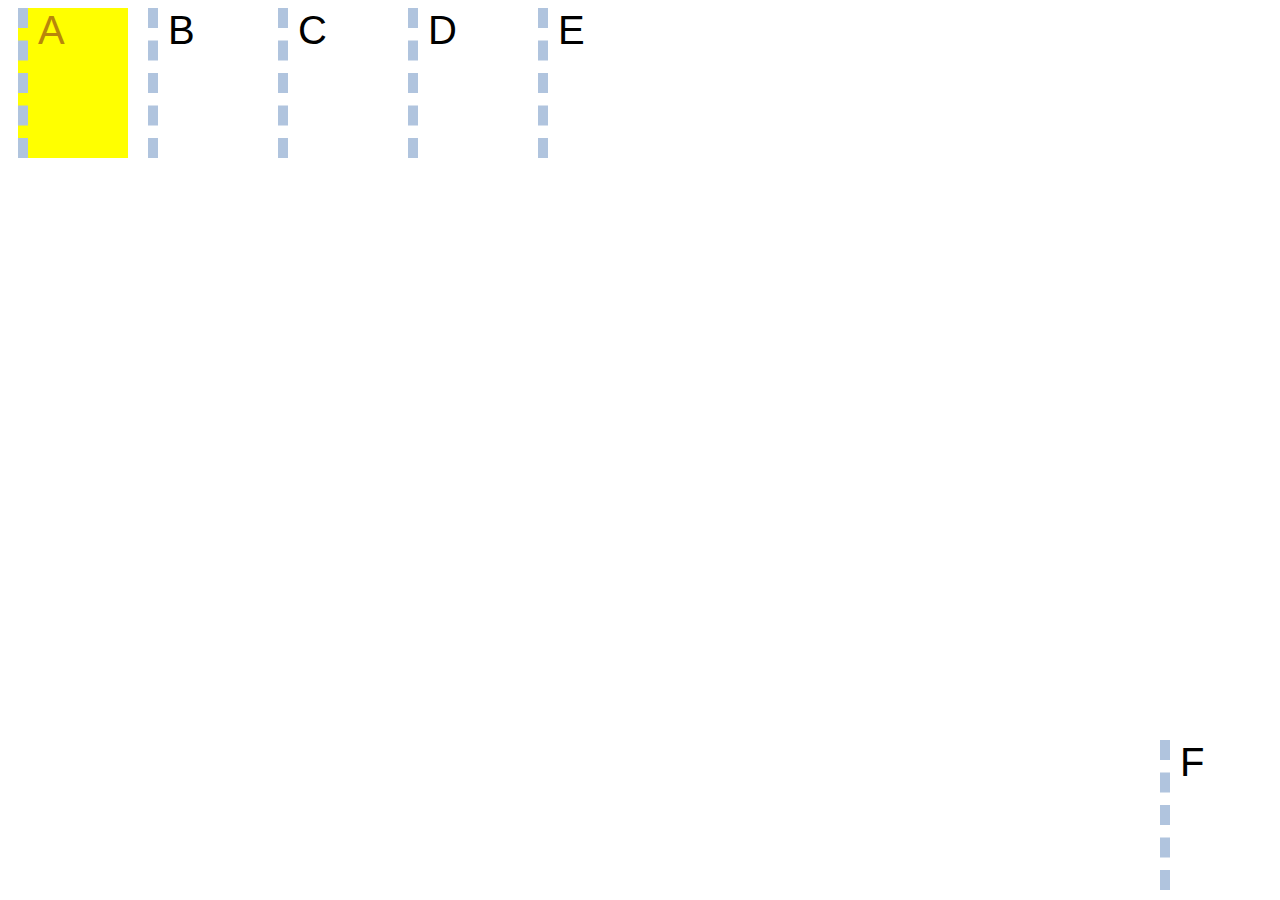
<file: 21-22/Web&Mobile/9-8/index.html>
<!DOCTYPE html>
<html lang="en">
<head>
    <meta charset="UTF-8">
    <meta http-equiv="X-UA-Compatible" content="IE=edge">
    <meta name="viewport" content="width=device-width, initial-scale=1.0">
    <title>CS142 Project #1</title>
    <link rel="stylesheet" href="styleB.css" type="text/css">
</head>
<body>
    <div class="a">
        A
    </div>
    <div class="b">
        B
    </div>
    <div class="c">
        C
    </div>
    <div class="d">
        D
    </div>
    <div class="e">
        E
    </div>
    <div class="f">
        F
    </div>
</body>
</html>
</file>
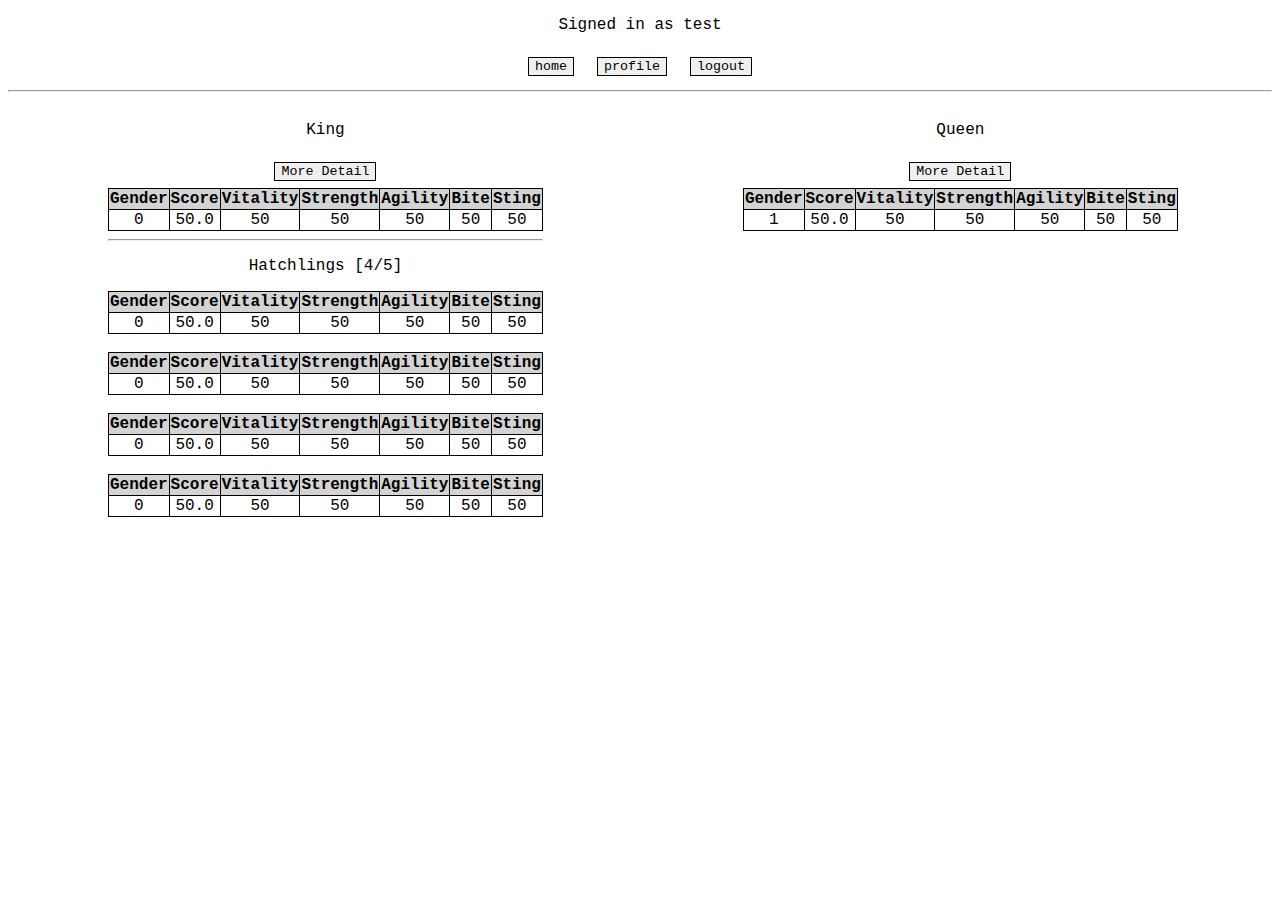
<file: 21-22/Web&Mobile/5-17ish/home.html>
<!DOCTYPE html>
<html lang="en">
<head>
    <meta charset="UTF-8">
    <meta http-equiv="X-UA-Compatible" content="IE=edge">
    <meta name="viewport" content="width=device-width, initial-scale=1.0">
    <title>Mainpage</title>
    <link rel="stylesheet" type="text/css" href="style.css">
</head>
<body>
    <nav><p>Signed in as test</p><form method="post">
        <input type="submit" name="nav" value="home">
        <input type="submit" name="nav" value="profile">
        <input type="submit" name="nav" value="logout">
    </form></nav><hr>
    <div style="display: flex;">
        <div class="col">
            <p>King</p>
            <form method="post">
        <input type="submit" name="critter" value="More Detail">
        <input type="hidden" name="critterrepr" readonly="" value="Critter([50,50,50,50,50],{},0,0,1652899354.4826179)">
        <table>
            <tbody><tr>
                <th>Gender</th>
                <th>Score</th>
                <th>Vitality</th>
                <th>Strength</th>
                <th>Agility</th>
                <th>Bite</th>
                <th>Sting</th>
            </tr>
            <tr>
                <td>0</td>
                <td>50.0</td>
                <td>50</td>
                <td>50</td>
                <td>50</td>
                <td>50</td>
                <td>50</td>
            </tr>
        </tbody></table></form>
        <hr>
        <p>Hatchlings [4/5]</p>
        <form method="post">
            <input type="hidden" name="critterrepr" readonly="" value="Critter([50,50,50,50,50],{},0,0,1652899354.4826179)">
            <table>
                <tbody><tr>
                    <th>Gender</th>
                    <th>Score</th>
                    <th>Vitality</th>
                    <th>Strength</th>
                    <th>Agility</th>
                    <th>Bite</th>
                    <th>Sting</th>
                </tr>
                <tr>
                    <td>0</td>
                    <td>50.0</td>
                    <td>50</td>
                    <td>50</td>
                    <td>50</td>
                    <td>50</td>
                    <td>50</td>
                </tr>
            </tbody></table></form><br><form method="post">
                <input type="hidden" name="critterrepr" readonly="" value="Critter([50,50,50,50,50],{},0,0,1652899354.4826179)">
                <table>
                    <tbody><tr>
                        <th>Gender</th>
                        <th>Score</th>
                        <th>Vitality</th>
                        <th>Strength</th>
                        <th>Agility</th>
                        <th>Bite</th>
                        <th>Sting</th>
                    </tr>
                    <tr>
                        <td>0</td>
                        <td>50.0</td>
                        <td>50</td>
                        <td>50</td>
                        <td>50</td>
                        <td>50</td>
                        <td>50</td>
                    </tr>
                </tbody></table></form><br><form method="post">
                    <input type="hidden" name="critterrepr" readonly="" value="Critter([50,50,50,50,50],{},0,0,1652899354.4826179)">
                    <table>
                        <tbody><tr>
                            <th>Gender</th>
                            <th>Score</th>
                            <th>Vitality</th>
                            <th>Strength</th>
                            <th>Agility</th>
                            <th>Bite</th>
                            <th>Sting</th>
                        </tr>
                        <tr>
                            <td>0</td>
                            <td>50.0</td>
                            <td>50</td>
                            <td>50</td>
                            <td>50</td>
                            <td>50</td>
                            <td>50</td>
                        </tr>
                    </tbody></table></form><br><form method="post">
                        <input type="hidden" name="critterrepr" readonly="" value="Critter([50,50,50,50,50],{},0,0,1652899354.4826179)">
                        <table>
                            <tbody><tr>
                                <th>Gender</th>
                                <th>Score</th>
                                <th>Vitality</th>
                                <th>Strength</th>
                                <th>Agility</th>
                                <th>Bite</th>
                                <th>Sting</th>
                            </tr>
                            <tr>
                                <td>0</td>
                                <td>50.0</td>
                                <td>50</td>
                                <td>50</td>
                                <td>50</td>
                                <td>50</td>
                                <td>50</td>
                            </tr>
                        </tbody></table></form><br>
        </div>
        <div class="col">
            <p>Queen</p>
            <form method="post">
        <input type="submit" name="critter" value="More Detail">
        <input type="hidden" name="critterrepr" readonly="" value="Critter([50,50,50,50,50],{},1,0,1652899354.4826932)">
        <table>
            <tbody><tr>
                <th>Gender</th>
                <th>Score</th>
                <th>Vitality</th>
                <th>Strength</th>
                <th>Agility</th>
                <th>Bite</th>
                <th>Sting</th>
            </tr>
            <tr>
                <td>1</td>
                <td>50.0</td>
                <td>50</td>
                <td>50</td>
                <td>50</td>
                <td>50</td>
                <td>50</td>
            </tr>
        </tbody></table>
</form>
        </div>
    </div>

</body>
</html>
</file>
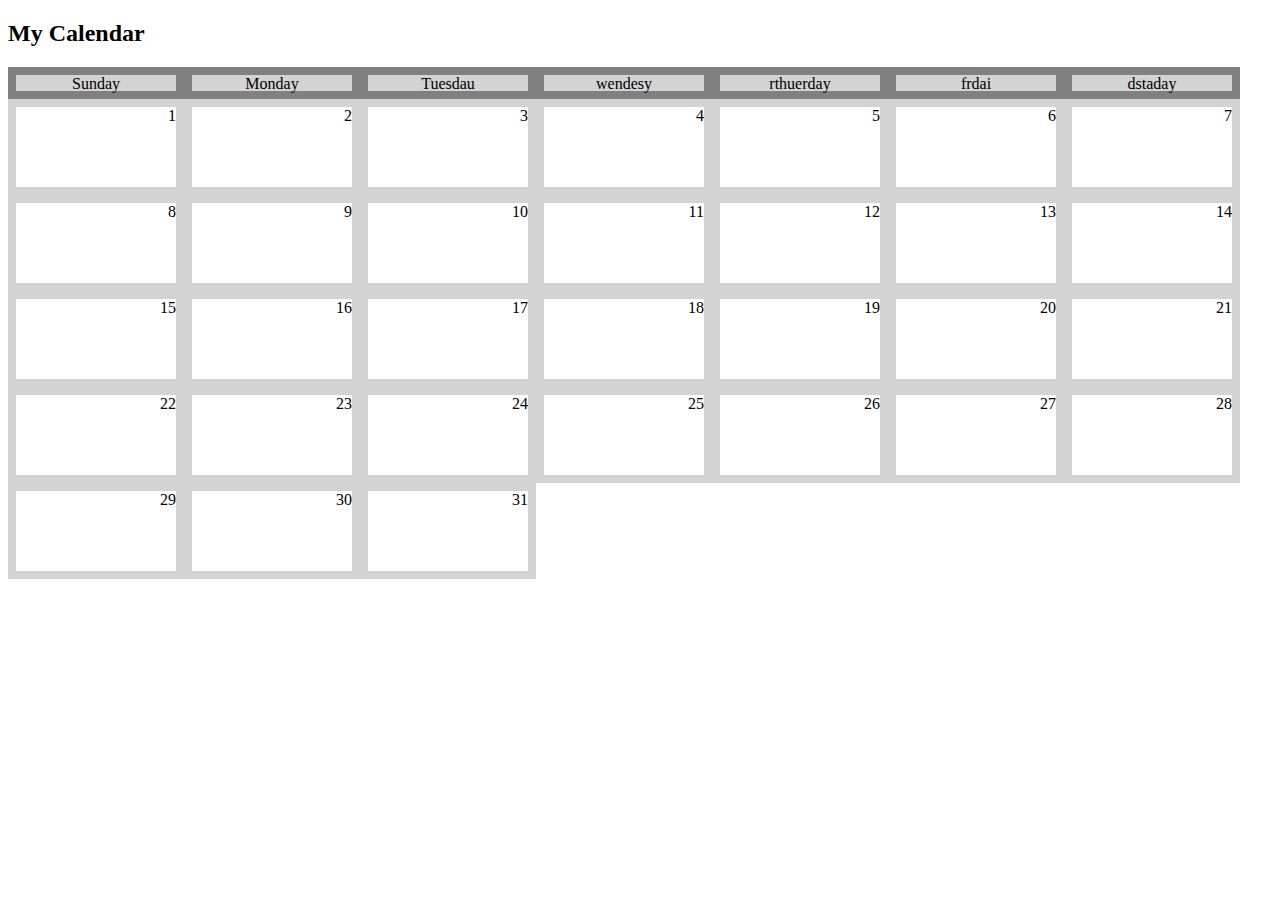
<file: 21-22/Web&Mobile/9-24/calender.html>
<!DOCTYPE html>
<html lang="en">
<head>
    <meta charset="UTF-8">
    <meta http-equiv="X-UA-Compatible" content="IE=edge">
    <meta name="viewport" content="width=device-width, initial-scale=1.0">
    <title>Calender</title>
    <script type="text/javascript" src="https://ajax.googleapis.com/ajax/libs/jquery/3.2.1/jquery.min.js"></script>
    <script type="text/javascript" src="calender.js"></script>
    <link rel="stylesheet" type="text/css" href="calender.css">
</head>
<body>
    <h2>My Calendar</h2>
    <div id="month">
    </div>
</body>
</html>
</file>
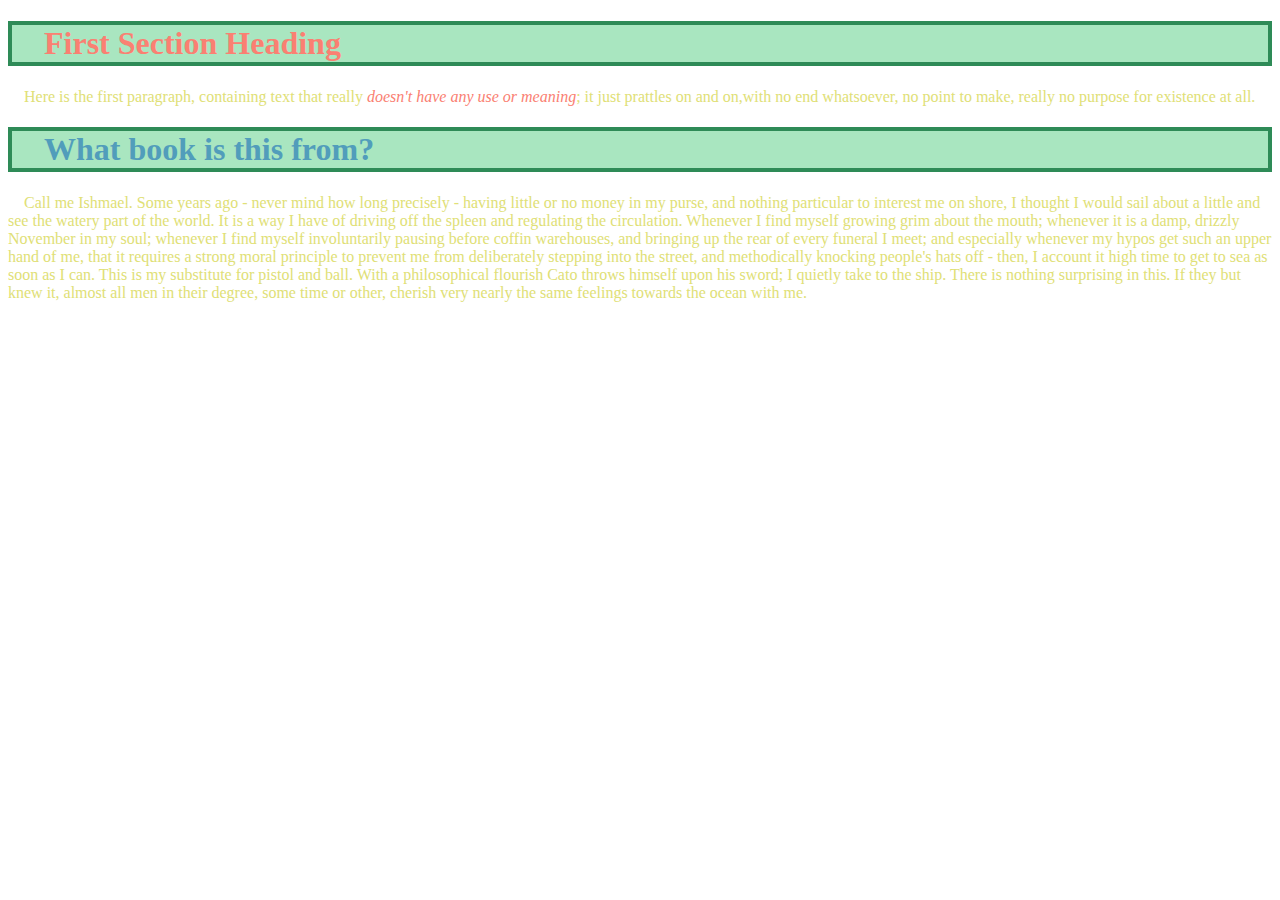
<file: 21-22/Web&Mobile/9-7 & before/css2.html>
<!DOCTYPE html>
<html lang="en">
  <head>
    <link rel="stylesheet" type="text/css" href="css2.css">
  </head>
  <body>
	<h1>First Section Heading</h1>

	<p>Here is the first paragraph, containing text that
	really <span id="makeRed">doesn't have any use or
	meaning</span>; it just prattles on and on,with no end
	whatsoever, no point to make, really no purpose for existence
	at all.</p>

	<h1>What book is this from?</h1>

	<p>Call me Ishmael. Some years ago - never mind how long
	precisely - having little or no money in my purse, and nothing
	particular to interest me on shore, I thought I would sail
	about a little and see the watery part of the world. It is a
	way I have of driving off the spleen and regulating the
	circulation. Whenever I find myself growing grim about the
	mouth; whenever it is a damp, drizzly November in my soul;
	whenever I find myself involuntarily pausing before coffin
	warehouses, and bringing up the rear of every funeral I meet;
	and especially whenever my hypos get such an upper hand of me,
	that it requires a strong moral principle to prevent me from
	deliberately stepping into the street, and methodically
	knocking people's hats off - then, I account it high time to
	get to sea as soon as I can. This is my substitute for pistol
	and ball. With a philosophical flourish Cato throws himself
	upon his sword; I quietly take to the ship. There is nothing
	surprising in this. If they but knew it, almost all men in
	their degree, some time or other, cherish very nearly the same
	feelings towards the ocean with me.</p>

  </body>
</html>
</file>
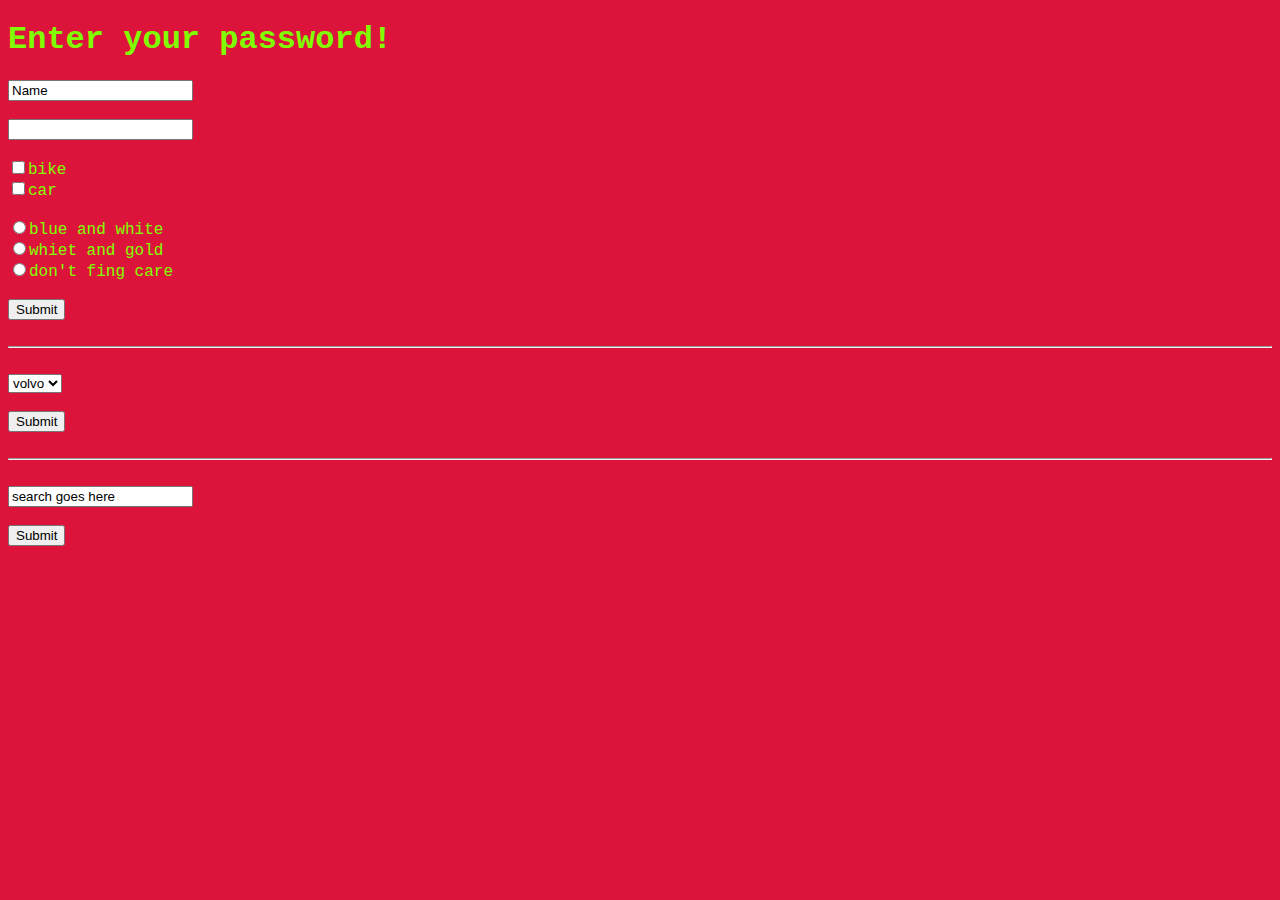
<file: 21-22/Web&Mobile/9-7 & before/day2.html>
<!DOCTYPE html>
<html>
    <head>
        <title>LAMESITE COM</title>
    </head>
    <body style="font-family:'Courier New', Courier, monospace;background-color: crimson;color:chartreuse;"><h1>Enter your password!</h1>
        <form>
        <input type="text" name="ans" value="Name"/><br/><br/>
        <input type="password" name="pass" value=""/><br/><br/>
        <input type="checkbox" name="vehicle" value="Bike">bike</input><br/>
        <input type="checkbox" name="vehicle" value="car">car</input><br/><br/>
        <input type="radio" name="dress" value="bb">blue and white</input><br/>
        <input type="radio" name="dress" value="wg">whiet and gold</input><br/>
        <input type="radio" name="dress" value="nf">don't fing care</input><br/><br/>
        <input type="submit"/>
        </form><br/><hr/><br/>
        <form>
            <select name="cars">
                <option value="volvo">volvo</option>
                <option value="saab">saab</option>
                <option value="fiat">fiat</option>
                <option value="audi">audi</option>
            </select>
            <br/><br/>
            <input type="submit"/>
        </form><br/><hr/><br/>
        <form action="http://google.com/search">
            <input type=text name="q" value="search goes here"><br/><br/>
            <input type="submit">
        </form>
    </body>
</html>
</file>
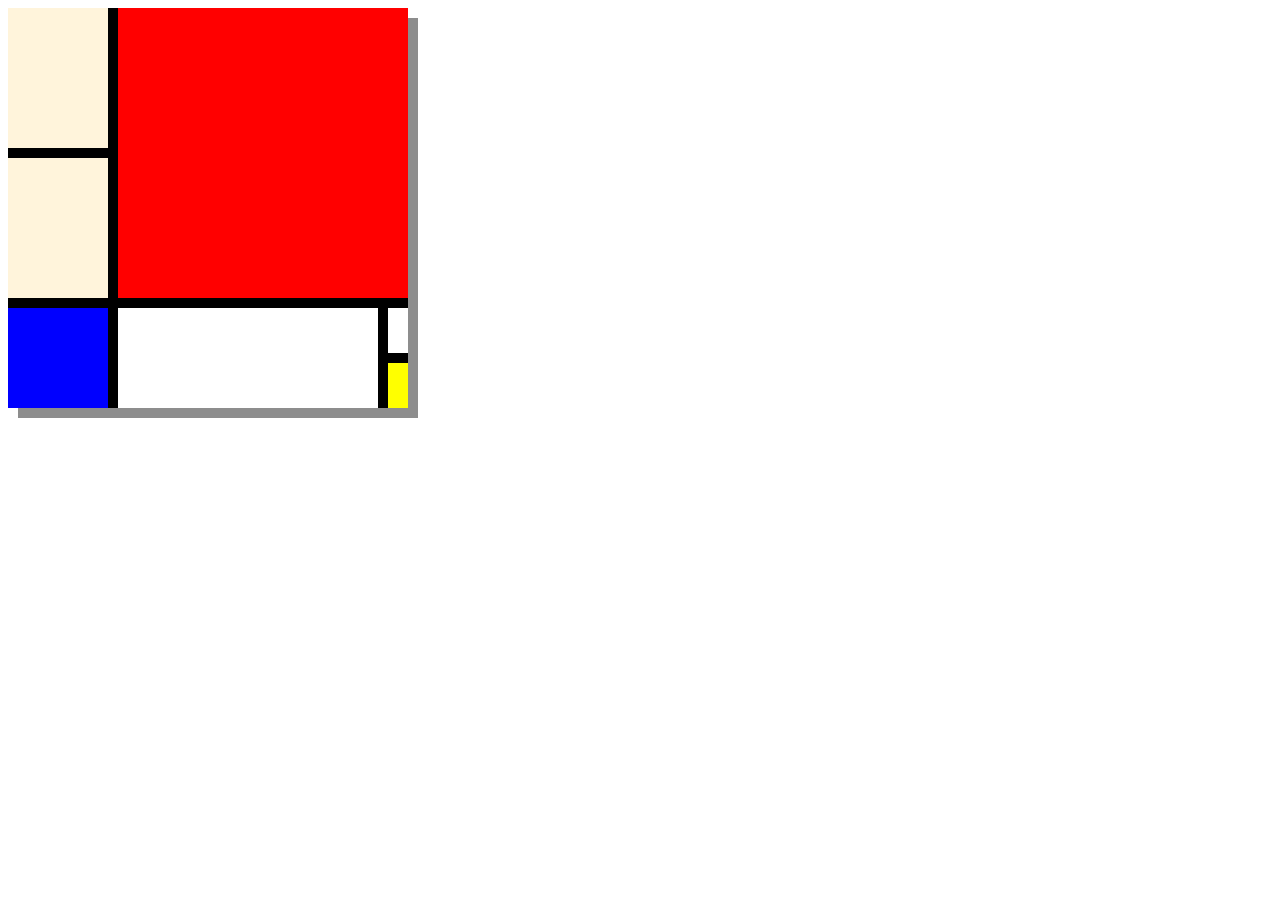
<file: 21-22/Web&Mobile/9-7 & before/divmodrian.html>
<!DOCTYPE html>
<html lang="en">
<head>
    <meta charset="UTF-8">
    <meta http-equiv="X-UA-Compatible" content="IE=edge">
    <meta name="viewport" content="width=device-width, initial-scale=1.0">
    <title>Document</title>

    <style>

        #cnv {
            width: 400px;
            height: 400px;
            background-color: #fff4db;
            box-shadow: 10px 10px 0px #8d8d8d;
        }
        #hr10 {
            height: 10px;
        }
        #vt10{
            width: 10px;
        }
        #tr {
            width: 290px;
            height: 290px;
            background-color: #fff4db;
            float: right;
        }
        #tl {
            width: 100px;
            height: 140px;
            background-color: #fff4db;
        }
        #br {
            width: 20px;
            height: 45px;            
        }
        #bl {
            width: 100px;
            height: 100px;
        }
        #bm {
            height: 100px;
            width: 260px;
        }

    </style>
</head>
<body>
    <div id="cnv" style="background-color: black;">
        <div>
            <div id="tr" style="background-color: red;"></div>
            <div id="tl"></div>
            <div id="hr10"></div>
            <div id="tl"></div>
            <div id="hr10"></div>
        </div>
        <div>
            <div style="float: left;" >
                <div id="bl" style="background-color: blue;float: left"></div>
                <div id="vt10" style="float:right;background-color: white"></div>
                <div id="bm" style="float:right;background-color: white"></div>
            </div>
            <div style="float: right;">
                <div id="br" style="background-color: white"></div>
                <div id="hr10"></div>
                <div id="br" style="background-color: yellow;"></div>
            </div>
        </div>
    </div>
</body>
</html>
</file>
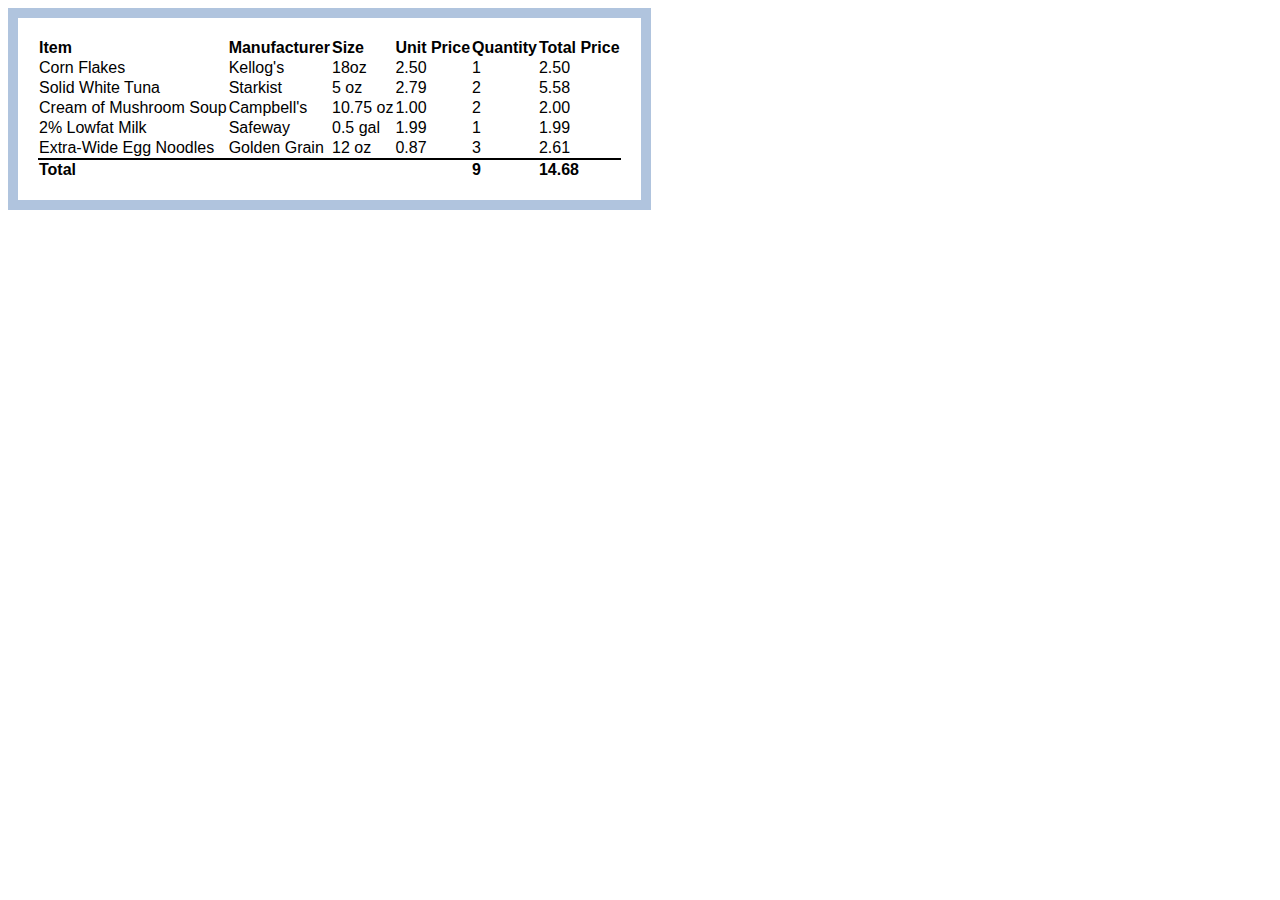
<file: 21-22/Web&Mobile/9-8/index2.html>
<!DOCTYPE html>
<html lang="en">
<head>
    <meta charset="UTF-8">
    <meta http-equiv="X-UA-Compatible" content="IE=edge">
    <meta name="viewport" content="width=device-width, initial-scale=1.0">
    <title>Document</title>
    <link rel="stylesheet" href="styleB2.css" type="text/css">
</head>
<body>
    <table cellspacing="0">
        <tr>
          <th>Item</th>
          <th>Manufacturer</th>
          <th>Size</th>
          <th>Unit Price</th>
          <th>Quantity</th>
          <th>Total Price</th>
        </tr>
        <tr>
          <td>Corn Flakes</td>
          <td>Kellog's</td>
          <td>18oz</td>
          <td>2.50</td>
          <td>1</td>
          <td>2.50</td>
        </tr>
        <tr >
          <td>Solid White Tuna</td>
          <td>Starkist</td>
          <td>5 oz</td>
          <td>2.79</td>
          <td>2</td>
          <td>5.58</td>
        </tr>
        <tr >
          <td>Cream of Mushroom Soup</td>
          <td>Campbell's</td>
          <td>10.75 oz</td>
          <td>1.00</td>
          <td>2</td>
          <td>2.00</td>
        </tr>
        <tr >
          <td>2% Lowfat Milk</td>
          <td>Safeway</td>
          <td>0.5 gal</td>
          <td>1.99</td>
          <td>1</td>
          <td>1.99</td>
        </tr>
        <tr>
            <td>Extra-Wide Egg Noodles</td>
            <td>Golden Grain</td>
            <td>12 oz</td>
            <td>0.87</td>
            <td>3</td>
            <td>2.61</td>
        </tr>
        <tr>
          <td id="last">Total</td>
          <td id="last"></td>
          <td id="last"></td>
          <td id="last"></td>
          <td id="last">9</td>
          <td id="last">14.68</td>
        </tr>
      </table>  
</body>
</html>
</file>
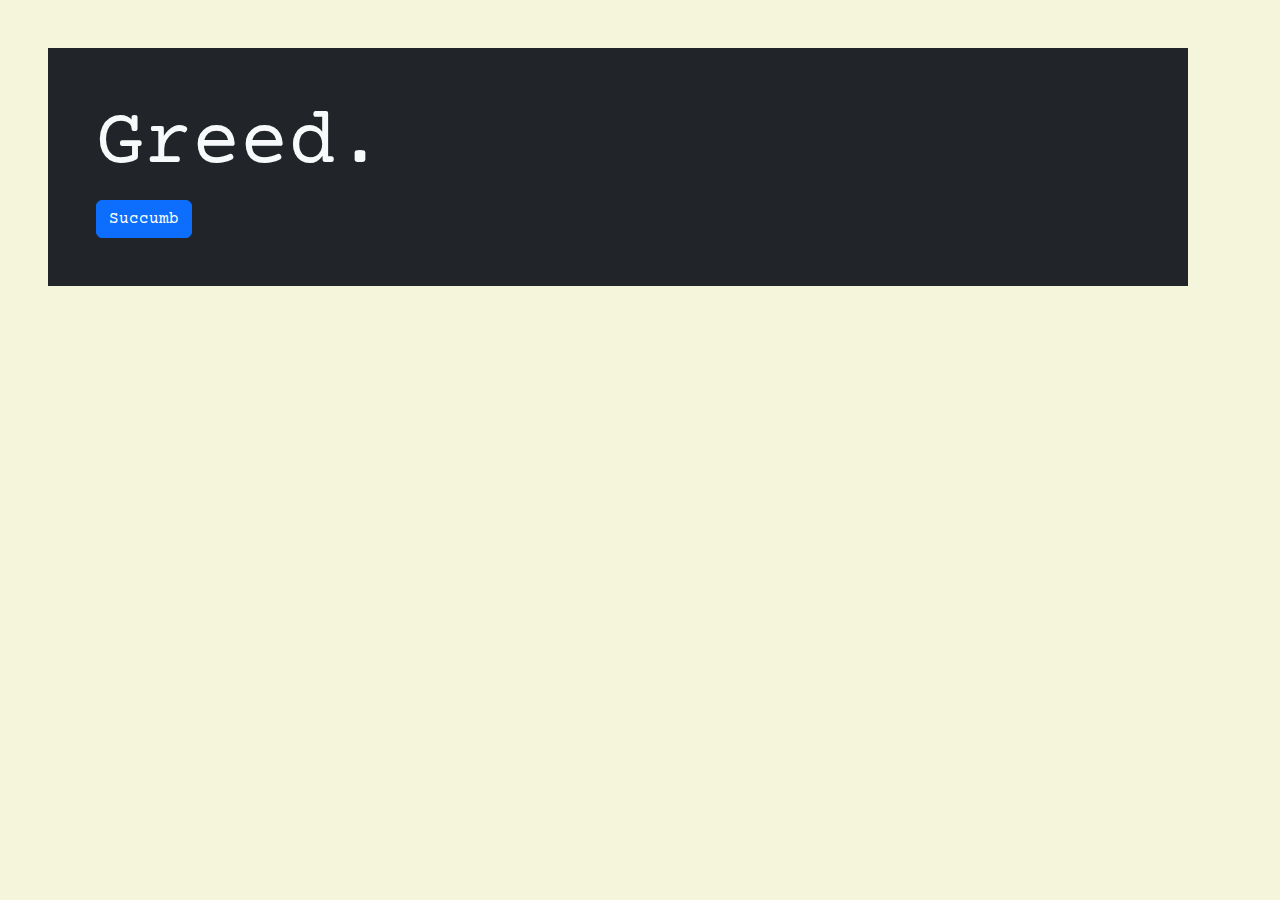
<file: 21-22/Web&Mobile/onepage/page.html>
<!DOCTYPE html>
<html lang="en">
<head>
    <meta charset="UTF-8">
    <meta http-equiv="X-UA-Compatible" content="IE=edge">
    <meta name="viewport" content="width=device-width, initial-scale=1.0">
    <!-- ****  HTML Feature submission **** -->
    <title>Greed</title>
    
    <!-- ****  HTML Feature submission **** -->
    <script type="text/javascript" src="https://hollikill.net/point/format.js"></script>
    <script type="text/javascript" src="https://hollikill.net/point/drag.js"></script>

    <script type="text/javascript" src="https://ajax.googleapis.com/ajax/libs/jquery/3.2.1/jquery.min.js"></script>
    <script type="text/javascript">
        var money = 500;
        var moneyAI = 500;
        var moneyAI2 = 500;
        var lastflip = 0;
        var netgain = 0;
        var stocks = [];

        var aivalue = 0;
        var ai2value = 0;

        var StartGame = function () {
            var delme = document.getElementById("delete_me");
            delme.remove();
            
            var stat_box = document.getElementById("stat_box");
            stat_box.classList.add("stat_box");

            AddCounter();
            AddChance();
            //AddPreviousFlipCounter();
            //AddTotalCounter();
            AddStocks();

            dragElement(stat_box, 0);
            dragElement(document.getElementById("c_hold"), 0);

            setInterval(() => {
                UpdateStocks();
                UpdateMoney();
            }, 1000);
        }

        /*<!-- ****  JavaScript Feature submission **** -->*/
        var AddCounter = function () {
            if (!document.getElementById("m_count")) {
                var m_hold = document.createElement("p");
                m_hold.innerHTML = "You<br>$ ";
                var m_count = document.createElement("span");
                m_count.id = "m_count";
                m_count.textContent = "500";
                m_hold.append(m_count);
                m_hold.innerHTML = m_hold.innerHTML + "<br>Fortune 900 AI<br>$ "
                var m_count_ai = document.createElement("span");
                m_count_ai.id = "m_count_ai";
                m_count_ai.textContent = "500";
                m_hold.append(m_count_ai);
                m_hold.innerHTML = m_hold.innerHTML + "<br>Ceton Retropulsar AI<br>$ "
                var m_count_ai2 = document.createElement("span");
                m_count_ai2.id = "m_count_ai2";
                m_count_ai2.textContent = "500";
                m_hold.append(m_count_ai2);
                document.getElementById("stat_box").append(m_hold);
            }
        }

        var AddPreviousFlipCounter = function () {
            var m_hold = document.createElement("p");
            m_hold.id = "last_flip_hold";
            m_hold.textContent = "+(";
            var m_count = document.createElement("span");
            m_count.id = "last_flip";
            m_count.textContent = "0";
            m_hold.append(m_count);
            m_hold.innerHTML = m_hold.innerHTML + ")";
            document.getElementById("stat_box").append(m_hold);
        }

        var AddTotalCounter = function () {
            var m_hold = document.createElement("p");
            m_hold.id = "tot_flip_hold";
            m_hold.textContent = "money lost: ";
            var m_count = document.createElement("span");
            m_count.id = "tot_flip";
            m_count.textContent = "0";
            m_hold.append(m_count);
            m_hold.innerHTML = m_hold.innerHTML + "";
            document.getElementById("stat_box").append(m_hold);
        }

        var AddChance = function () {
            var c_hold = document.createElement("div");
            c_hold.classList.add("c_hold");
            c_hold.id = "c_hold";

            var c_flip = document.createElement("button");
            c_flip.textContent = "Flip a Coin ($25)"
            c_flip.classList.add("c_flip");
            c_flip.addEventListener('click', () => {DoFlip(25)});

            c_hold.append(c_flip);

            document.getElementById("main").append(c_hold);
        }

        var DoFlip = function (x) {
            x = Math.max(1, x);
            var net_m = 0;
            if (Math.random()*3 >= 1) {
                net_m = net_m + 2*x;
            }
            net_m = net_m - 1*(x);
            lastflip = net_m;
            money = money + net_m;
            UpdateMoney();
        }

        var UpdateMoney = function () {
            if (money <= 0) {
                money = -1e400;
                document.getElementById("tot_flip_hold").innerHTML = "Totally in debt."
            }/*
            else {
                if (lastflip != 0) {
                    document.getElementById("last_flip").textContent = lastflip.toFixed(0);
                    if (lastflip < 0) {
                        document.getElementById("last_flip_hold").style.color = "red";
                    }
                    else {
                        document.getElementById("last_flip_hold").style.color = "lime";
                    }
                }

                if (lastflip < 0) {
                    netgain += lastflip;
                    lastflip = 0;
                }
                //document.getElementById("tot_flip").textContent = (netgain*(-1)).toFixed(0);
            }*/

            document.getElementById("m_count").textContent = money.toFixed(0);
            document.getElementById("m_count_ai").textContent = "[" + aivalue.toFixed(0) + "] " + moneyAI.toFixed(0);
            document.getElementById("m_count_ai2").textContent = "[" + ai2value.toFixed(0) + "] " + moneyAI2.toFixed(0);
        }

        /*<!-- ****  JavaScript Feature submission **** -->*/
        var AddStocks = function () {
            var container = document.createElement("div");
            container.id = "stk_hold";
            document.getElementById("main").append(container);
            dragElement(container, 0)

            for (var i = 0; i<5; i++) {
                var newstock = {
                    drift: 0,
                    value: Math.random()*500,
                    owned: 0,
                    aiowned: 0,
                    ai2owned: 0,
                    maximum: (Math.random()*100000).toFixed(0),
                }
                stocks.push(newstock);

                var stk_hold = document.createElement("p");
                stk_hold.id = i+"hold";
                var stk_c_value = document.createElement("span");
                stk_c_value.id = i+"value";
                var stk_c_owned = document.createElement("span");
                stk_c_owned.id = i+"owned";
                var stk_c_owned_ai = document.createElement("span");
                stk_c_owned_ai.id = i+"owned_ai";
                var stk_c_owned_ai2 = document.createElement("span");
                stk_c_owned_ai2.id = i+"owned_ai2";

                var stk_c_max = document.createElement("span");
                stk_c_max.id = i+"max";
                stk_c_max.textContent = newstock.maximum;

                var stk_buy = document.createElement("button");
                stk_buy.setAttribute("onclick", "AttemptStockExchange(1, "+i+")");
                stk_buy.textContent = "Buy 1";
                var stk_sell = document.createElement("button");
                stk_sell.setAttribute("onclick", "AttemptStockExchange(-1, "+i+")");
                stk_sell.textContent = "Sell 1";

                var stk_buyall = document.createElement("button");
                stk_buyall.setAttribute("onclick", "AttemptStockExchange(1e300, "+i+")");
                stk_buyall.textContent = "Buy All";
                var stk_sellall = document.createElement("button");
                stk_sellall.setAttribute("onclick", "AttemptStockExchange(-1e300, "+i+")");
                stk_sellall.textContent = "Sell All";

                stk_hold.innerHTML = "Stock #"+i
                stk_hold.append(document.createElement("br"));
                stk_hold.innerHTML = stk_hold.innerHTML + "$";
                stk_hold.append(stk_c_value);
                stk_hold.append(document.createElement("br"));
                stk_hold.innerHTML = stk_hold.innerHTML + "owned: ";
                stk_hold.append(stk_c_owned);
                stk_hold.append(document.createElement("br"));
                stk_hold.innerHTML = stk_hold.innerHTML + "F900: ";
                stk_hold.append(stk_c_owned_ai);
                stk_hold.append(document.createElement("br"));
                stk_hold.innerHTML = stk_hold.innerHTML + "CRY: ";
                stk_hold.append(stk_c_owned_ai2);
                stk_hold.append(document.createElement("br"));
                stk_hold.innerHTML = stk_hold.innerHTML + "Stocks Left: ";
                stk_hold.append(stk_c_max);
                stk_hold.append(document.createElement("br"));
                stk_hold.append(stk_buy);
                stk_hold.append(stk_sell);
                stk_hold.append(document.createElement("br"));
                stk_hold.append(stk_buyall);
                stk_hold.append(stk_sellall);

                container.append(stk_hold);
            }
        }

        /*<!-- ****  JavaScript Feature submission **** -->*/
        var AttemptStockExchange = function (x, i) {
            if (x < 0) {
                var tosell = 0
                if (stocks[i].owned >= -1*x) {
                    tosell = -1*x;
                }
                else {
                    tosell = stocks[i].owned;
                }

                money += tosell*(stocks[i].value);
                stocks[i].owned = stocks[i].owned - tosell;
            }
            else {
                var tobuy = Math.min(x, Math.trunc(money/stocks[i].value))
                if (tobuy > stocks[i].maximum-(stocks[i].owned+stocks[i].aiowned+stocks[i].ai2owned)) {
                    tobuy = stocks[i].maximum-(stocks[i].owned+stocks[i].aiowned+stocks[i].ai2owned)
                }
                money = money - tobuy*(stocks[i].value);
                stocks[i].owned += tobuy;
            }

            UpdateMoney();
            UpdateStocksVisual();
        }

        var AttemptStockExchangeAI = function (x, i) {
            if (x < 0) {
                var tosell = 0
                if (stocks[i].aiowned >= -1*x) {
                    tosell = -1*x;
                }
                else {
                    tosell = stocks[i].aiowned;
                }

                moneyAI += tosell*(stocks[i].value);
                stocks[i].aiowned = stocks[i].aiowned - tosell;
            }
            else {
                var tobuy = Math.min(x, Math.trunc(moneyAI/stocks[i].value))
                if (tobuy > stocks[i].maximum-(stocks[i].owned+stocks[i].aiowned+stocks[i].ai2owned)) {
                    tobuy = stocks[i].maximum-(stocks[i].owned+stocks[i].aiowned+stocks[i].ai2owned)
                }
                moneyAI = moneyAI - tobuy*(stocks[i].value);
                stocks[i].aiowned += tobuy;
            }

            UpdateMoney();
            UpdateStocksVisual();
        }

        var AttemptStockExchangeAI2 = function (x, i) {
            if (x < 0) {
                var tosell = 0
                if (stocks[i].ai2owned >= -1*x) {
                    tosell = -1*x;
                }
                else {
                    tosell = stocks[i].ai2owned;
                }

                moneyAI2 += tosell*(stocks[i].value);
                stocks[i].ai2owned = stocks[i].ai2owned - tosell;
            }
            else {
                var tobuy = Math.min(x, Math.trunc(moneyAI2/stocks[i].value))
                if (tobuy > stocks[i].maximum-(stocks[i].owned+stocks[i].aiowned+stocks[i].ai2owned)) {
                    tobuy = stocks[i].maximum-(stocks[i].owned+stocks[i].aiowned+stocks[i].ai2owned)
                }
                moneyAI2 = moneyAI2 - tobuy*(stocks[i].value);
                stocks[i].ai2owned += tobuy;
            }

            UpdateMoney();
            UpdateStocksVisual();
        }

        var UpdateStocks = function () {
            //#Source https://bit.ly/2neWfJ2 
            const clampNumber = (num, a, b) => Math.max(Math.min(num, Math.max(a, b)), Math.min(a, b));

            for (var i = 0; i < stocks.length; i++) {
                stocks[i].drift = stocks[i].drift + ((Math.random()*2)-1)/2;
                stocks[i].drift = clampNumber(stocks[i].drift, -1, 1)
                stocks[i].value = stocks[i].value * (1+(stocks[i].drift/20));
                if (stocks[i].value < 0.01) {
                    stocks[i].value = 0.01;
                }
            }

            UpdateStockAI();
            UpdateStocksVisual();
        }

        var UpdateStocksVisual = function () {
            for (var i = 0; i < stocks.length; i++) {
                document.getElementById(i+"value").textContent = stocks[i].value.toFixed(2);
                document.getElementById(i+"owned").textContent = stocks[i].owned.toFixed(0);
                document.getElementById(i+"owned_ai").textContent = stocks[i].aiowned.toFixed(0);
                document.getElementById(i+"owned_ai2").textContent = stocks[i].ai2owned.toFixed(0);
                document.getElementById(i+"max").textContent = stocks[i].maximum-(stocks[i].owned+stocks[i].aiowned+stocks[i].ai2owned);
            }
        }

        /*<!-- ****  JavaScript Feature submission **** -->*/
        var UpdateStockAI = function () {
            aivalue = 0;
            ai2value = 0;

            for (var i = 0; i < stocks.length; i++) {
                if (stocks[i].drift > 0.1) {
                    AttemptStockExchangeAI2(5000, i)
                }
                else if (stocks[i].drift < -0.05) {
                    AttemptStockExchangeAI2(-10000, i)
                }
                ai2value += stocks[i].value*stocks[i].ai2owned;
            }

            for (var i = 0; i < stocks.length; i++) {
                if (stocks[i].drift > 0.6) {
                    AttemptStockExchangeAI(1000, i)
                }
                else if (stocks[i].drift < -0.25) {
                    AttemptStockExchangeAI(-2000, i)
                }
                aivalue += stocks[i].value*stocks[i].aiowned;
            }

            aivalue += moneyAI;
            ai2value += moneyAI2;
        }
    </script>
    <!-- ****  Bootstrap Feature submission **** -->
    <link href="https://cdn.jsdelivr.net/npm/bootstrap@5.1.1/dist/css/bootstrap.min.css" rel="stylesheet">
    <script src="https://cdn.jsdelivr.net/npm/bootstrap@5.1.1/dist/js/bootstrap.bundle.min.js"></script>

    <style>
        /*<!-- ****  CSS Feature submission **** -->*/
        .stat_box {
            background-color: white;
            border: 1px solid black;
            width: 20%;
            text-align: center;
            position: absolute;
            top: 40%;
            left: 40%;
        }

        /*<!-- ****  CSS Feature submission **** -->*/
        body {
            background-color: beige;
            font-family: 'Courier Prime', monospace;
        }

        /*<!-- ****  CSS Feature submission **** -->*/
        .c_hold {
            position: absolute;
            top:60%;
            background-color: white;
            border: solid 1px black;
            left: 45%;
            text-align: center;
            padding: 5px;
        }

        #last_flip_hold {
            font-weight: bold;
        }

        /*<!-- ****  CSS Feature submission **** -->*/
        #stk_hold {
            background-color: white;
            border: 1px solid black;
            width:90%;
            position: absolute;
            padding: 5px;
            display: flex;
            top:10%;
            left:5%;
            justify-content: space-around;
        }
    </style>

    <link rel="preconnect" href="https://fonts.googleapis.com">
    <link rel="preconnect" href="https://fonts.gstatic.com" crossorigin>
    <link href="https://fonts.googleapis.com/css2?family=Courier+Prime&display=swap" rel="stylesheet">
</head>
<body>
    <div id="main">
        <!-- ****  HTML Feature submission **** -->
        <div id="delete_me">
            <!-- ****  Bootstrap Feature submission **** -->
            <div class="container p-5 m-5 bg-dark text-light">
                <!-- ****  Bootstrap Feature submission **** -->
                <h1 class="display-1">Greed.</h1>
                <!-- ****  Bootstrap Feature submission **** -->
                <button type="button" class="btn btn-primary" onclick="StartGame();">Succumb</button>
            </div>
        </div>
        <!-- ****  HTML Feature submission **** -->
        <div id="stat_box">
            <!-- No data at start-->
        </div>
    </div>
</body>
</html>
</file>
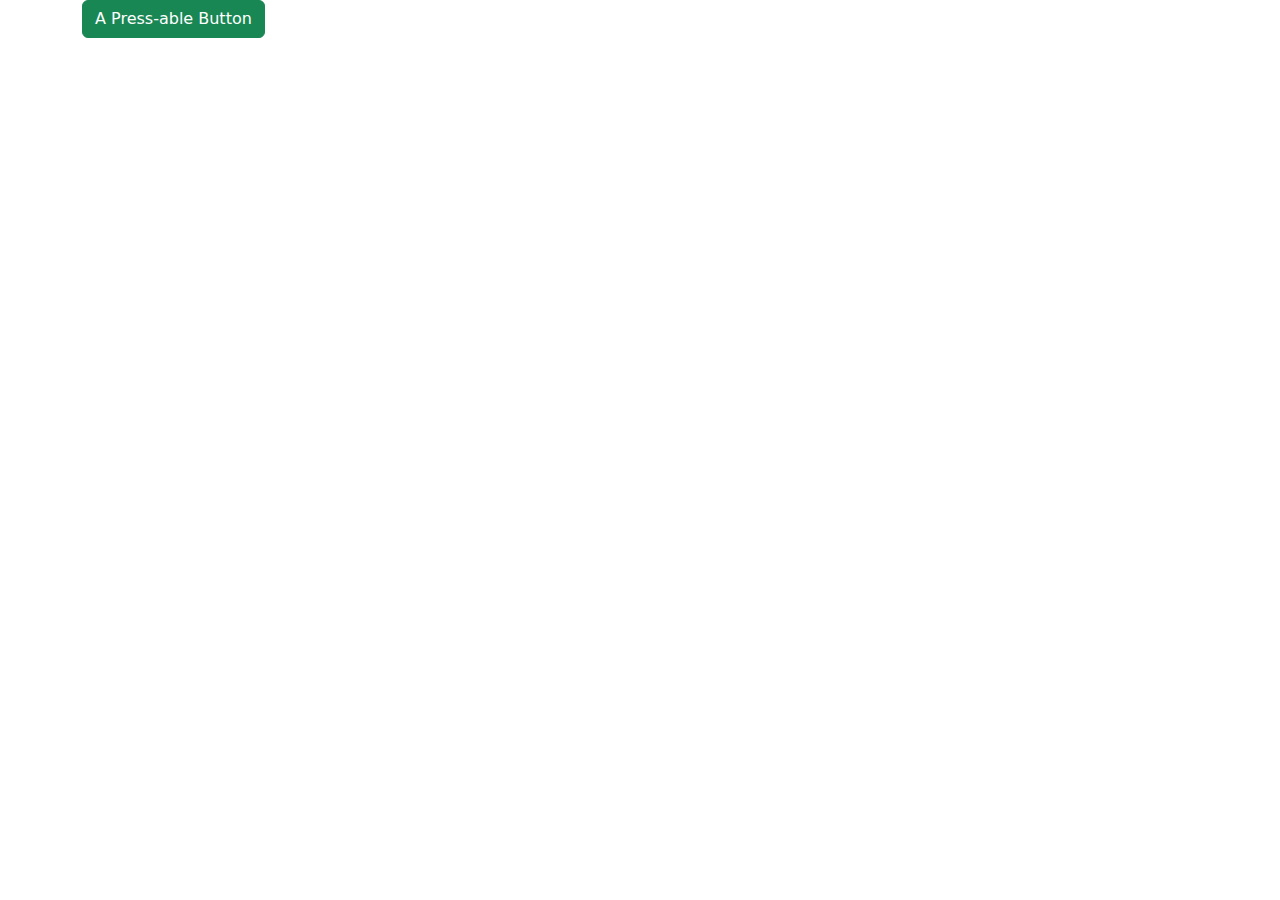
<file: 21-22/Web&Mobile/9-27/boostrap r&d/buttons.html>
<!DOCTYPE html>
<html lang="en">
<head>
    <meta charset="UTF-8">
    <meta http-equiv="X-UA-Compatible" content="IE=edge">
    <meta name="viewport" content="width=device-width, initial-scale=1.0">
    <title>Boostrap Test Enviroment</title>
    <!-- Latest compiled and minified CSS -->
    <link href="https://cdn.jsdelivr.net/npm/bootstrap@5.1.1/dist/css/bootstrap.min.css" rel="stylesheet">
    <!-- Latest compiled JavaScript -->
    <script src="https://cdn.jsdelivr.net/npm/bootstrap@5.1.1/dist/js/bootstrap.bundle.min.js"></script>
</head>
<body>
    

<div class="container">
    <a class="btn btn-success" role="button" href="#pressed">A Press-able Button</a>
</div>

</body>
</html>
</file>
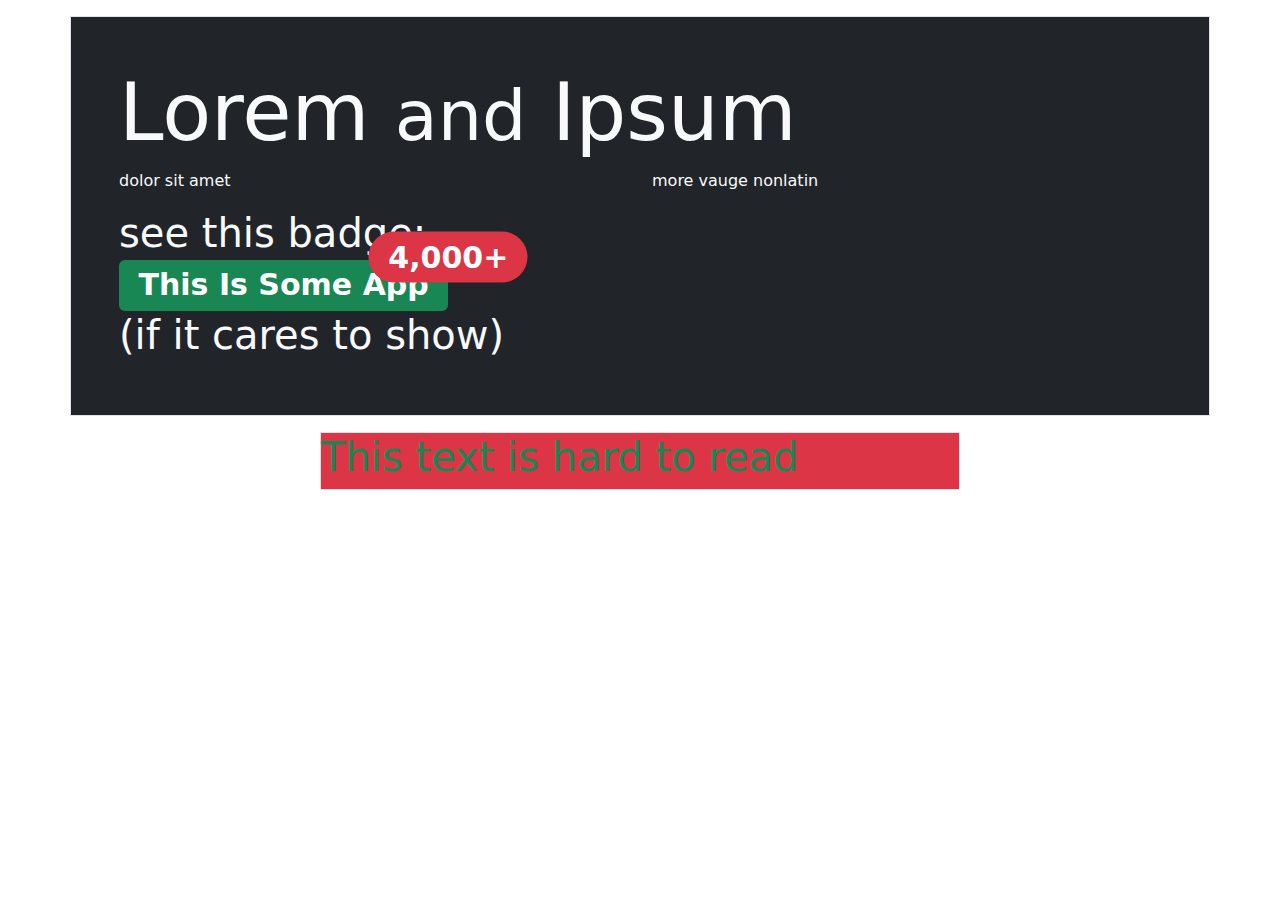
<file: 21-22/Web&Mobile/9-27/boostrap r&d/test.html>
<!DOCTYPE html>
<html lang="en">
<head>
    <meta charset="UTF-8">
    <meta http-equiv="X-UA-Compatible" content="IE=edge">
    <meta name="viewport" content="width=device-width, initial-scale=1.0">
    <title>Boostrap Test Enviroment</title>
    <!-- Latest compiled and minified CSS -->
    <link href="https://cdn.jsdelivr.net/npm/bootstrap@5.1.1/dist/css/bootstrap.min.css" rel="stylesheet">
    <!-- Latest compiled JavaScript -->
    <script src="https://cdn.jsdelivr.net/npm/bootstrap@5.1.1/dist/js/bootstrap.bundle.min.js"></script>
</head>
<body>
    

<div class="container p-5 border my-3 bg-dark text-light h-100">
    <div class="row">
        <h1 class="display-1">Lorem <small>and</small> Ipsum</h1>
    </div>
    <div class="row">
        <div class="col">
            <p>dolor sit amet</p>
            <h1>see this badge: 
                <div class="position-relative">
                    <span class="badge bg-success">This Is Some App</span>
                    <span class="position-absolute top-0 start-25 translate-middle badge bg-danger rounded-pill">4,000+</span>
                </div>
                 (if it cares to show)</h1>
        </div>
        <div class="col">
            <p>more vauge nonlatin</p>
        </div>
    </div>
</div>
<div class="container p-0 border bg-danger text-success w-50">
    <h1>This text is hard to read</h1>
</div>

</body>
</html>
</file>
<file: 21-22/Web&Mobile/9-8/styleB.css>
div {
    width: 100px;
    height: 150px;
    text-align: left;
    text-indent: 10px;
    margin: 0 10px 10px;
    border: dashed lightsteelblue 1px;
    border-width: 0 0px 0 10px;
    font-size: 40px;
    float:left;
    font-family: Arial, Helvetica, sans-serif;
}
.f {
    position: absolute;
    bottom: 0px;
    right: 0px;
}
.a {
    background-color: yellow;
    color:darkgoldenrod;
}
</file>
<file: 21-22/Web&Mobile/5-17ish/style.css>
table {
    border: 1px solid black;
    border-collapse: collapse;
    width: 100%;
}

th, td {
    border-left: solid 1px black;
}

th:hover, td:hover, input:hover {
    border: 1px solid red;
    background-color: salmon;
}

th {
    background-color: lightgray;
    border-bottom: solid 1px black;
    border-collapse: separate;
}

.col {
    margin: 5px 100px;
    width:50%;
}

body {
    font-family: 'Courier New', Courier, monospace;
    text-align: center;
    user-select: none;
}

input {
    font-family: 'Courier New', Courier, monospace;
    border-radius: 0;
    border: 1px solid black;
    margin: 0.5em
}
</file>
<file: 21-22/Web&Mobile/9-24/calender.css>
body {
    user-select: none;
}

.startline {
    clear: both;
    line-height: 0 px;
}

.header, .day {
    float: left;
    width: 10em;
    height: 1em;
    border: solid 0.5em gray;
    background-color: lightgray;
    text-align: center;
}

.day {
    border-color: lightgray;
    background-color: white;
    height: 5em;
    text-align: right;
}

.clicked {
    border-color: red;
    font-weight: bold;
}
</file>
<file: 21-22/Web&Mobile/9-7 & before/css2.css>
body {
    background: url("https://images3.pixlis.com/background-image-checkers-chequered-checkered-squares-seamless-tileable-storm-grey-black-rock-2363sr.png");
    background-size: 2%;
}

h1 {
    color:salmon;
    border: solid 3pt seagreen;
    background-color: rgb(169, 230, 192);
    padding: 0 1em;
}
h1:last-of-type {
    color:rgb(81, 157, 187);
}

#makeRed {
    color:salmon;
    font-style: italic;
}

p {
    color:rgb(224, 224, 118);
    text-indent: 1em;
}
</file>
<file: 21-22/Web&Mobile/9-8/styleB2.css>
body{
    font-family: Arial, Helvetica, sans-serif;
    text-align: left;
    border-color:white;
}
table {
    padding: 20px;
    border:solid lightsteelblue 10px;
}
#last {
    border:solid black;
    border-width: 2px 0 0 0;
    font-weight: bold;
}
</file>
